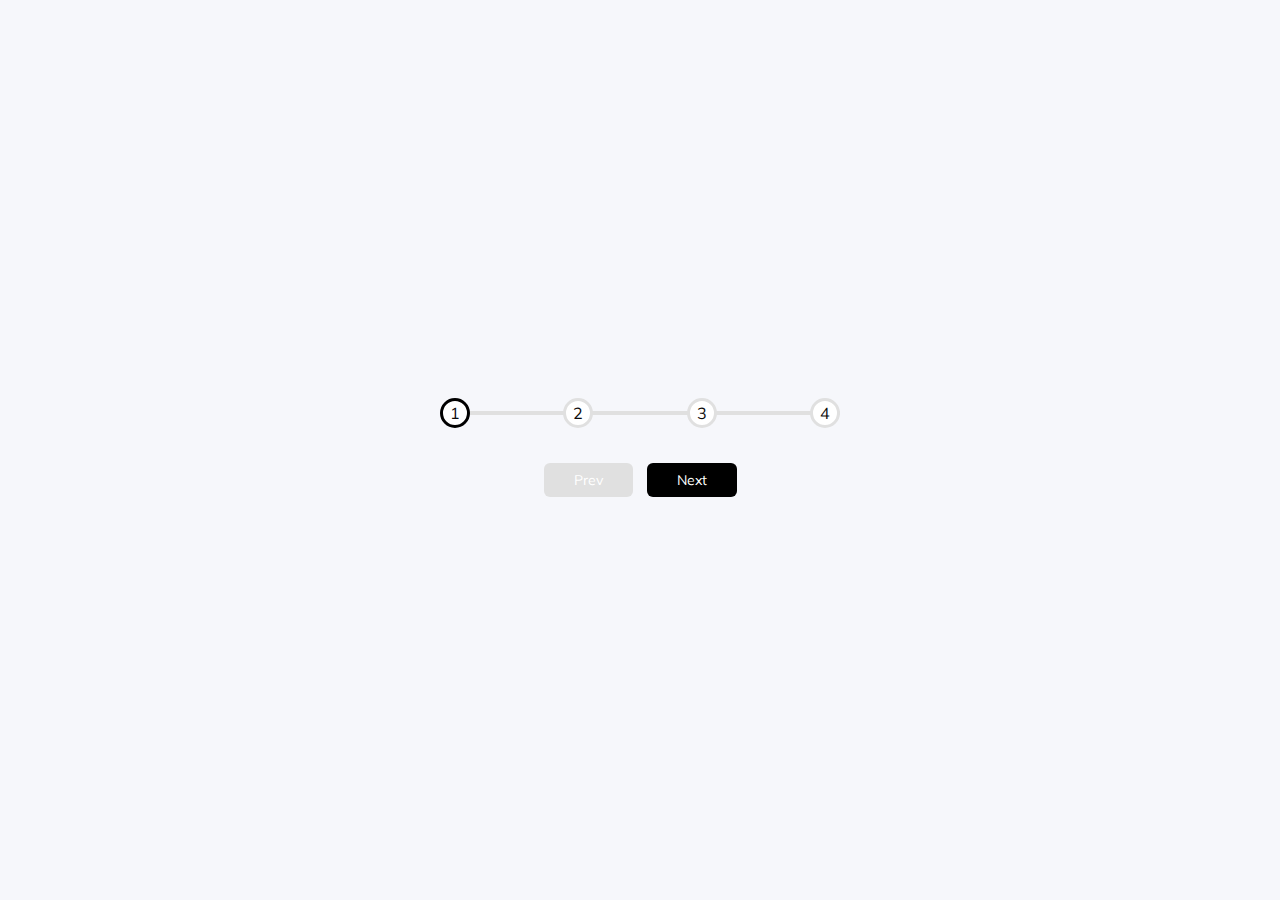
<file: 2.progress-steps/index.html>
<!DOCTYPE html>
<html lang="en">
  <head>
    <meta charset="UTF-8" />
    <meta http-equiv="X-UA-Compatible" content="IE=edge" />
    <meta name="viewport" content="width=device-width, initial-scale=1.0" />
    <link rel="stylesheet" href="style.css" />
    <title>progress-steps</title>
  </head>
  <body>
    <div class="container">
      <div class="progress-container">
        <div class="progress" id="progress"></div>
        <div class="circle active">1</div>
        <div class="circle">2</div>
        <div class="circle">3</div>
        <div class="circle">4</div>
      </div>
      <button class="btn" id="prev" disabled>Prev</button>
      <button class="btn" id="next">Next</button>
    </div>
    <script src="script.js"></script>
  </body>
</html>
</file>
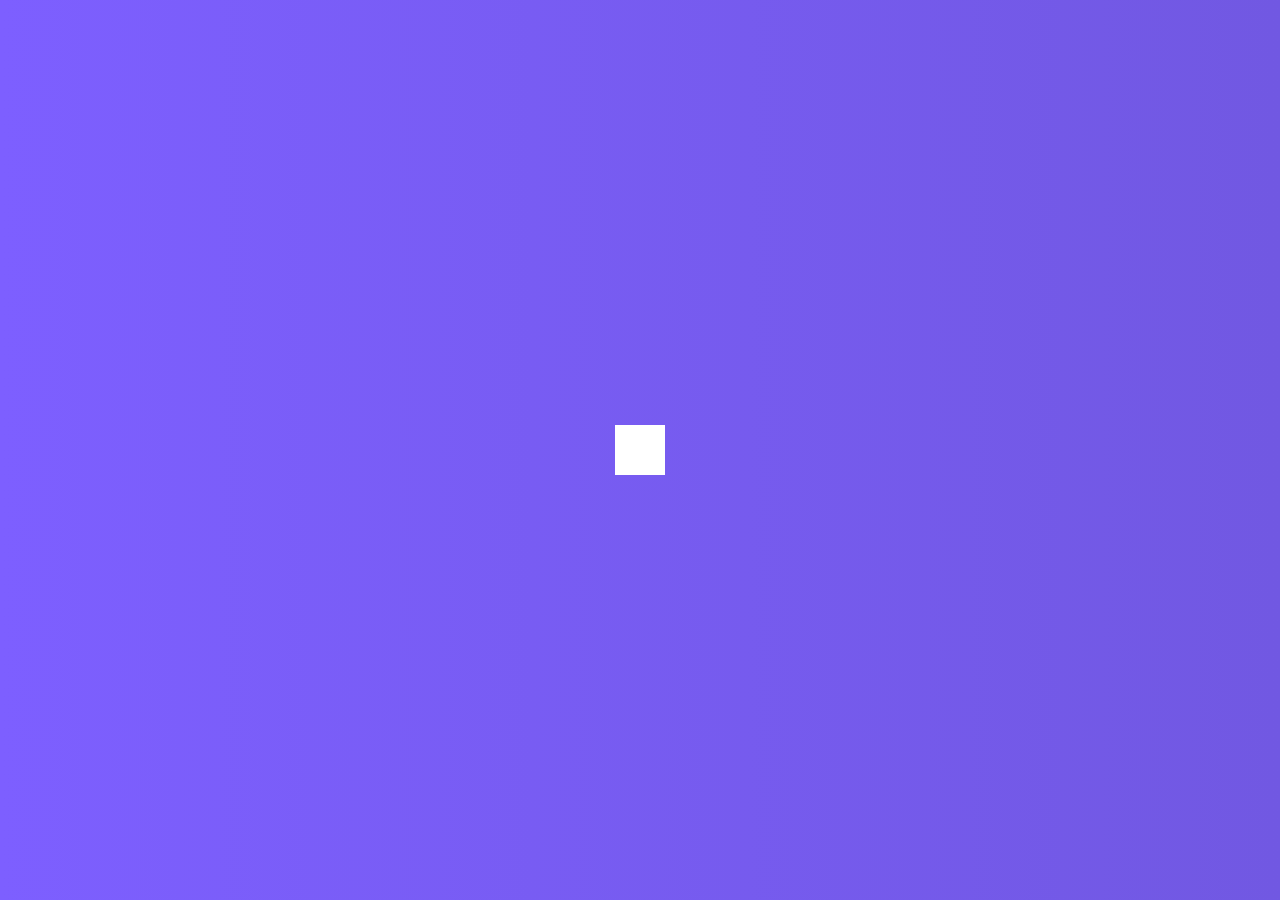
<file: 4.hiddenSearch/index.html>
<!DOCTYPE html>
<html lang="en">
  <head>
    <meta charset="UTF-8" />
    <meta name="viewport" content="width=device-width, initial-scale=1.0" />
    <link
      rel="stylesheet"
      href="https://cdnjs.cloudflare.com/ajax/libs/font-awesome/5.14.0/css/all.min.css"
      integrity="sha512-1PKOgIY59xJ8Co8+NE6FZ+LOAZKjy+KY8iq0G4B3CyeY6wYHN3yt9PW0XpSriVlkMXe40PTKnXrLnZ9+fkDaog=="
      crossorigin="anonymous"
    />
    <link rel="stylesheet" href="style.css" />
    <title>Hidden-Search</title>
  </head>
  <body>
    <div class="search">
      <input type="text" class="input" placeholder="Search..." />
      <button class="btn">
        <i class="fas fa-search"></i>
      </button>
    </div>
    <script src="script.js"></script>
  </body>
</html>
</file>
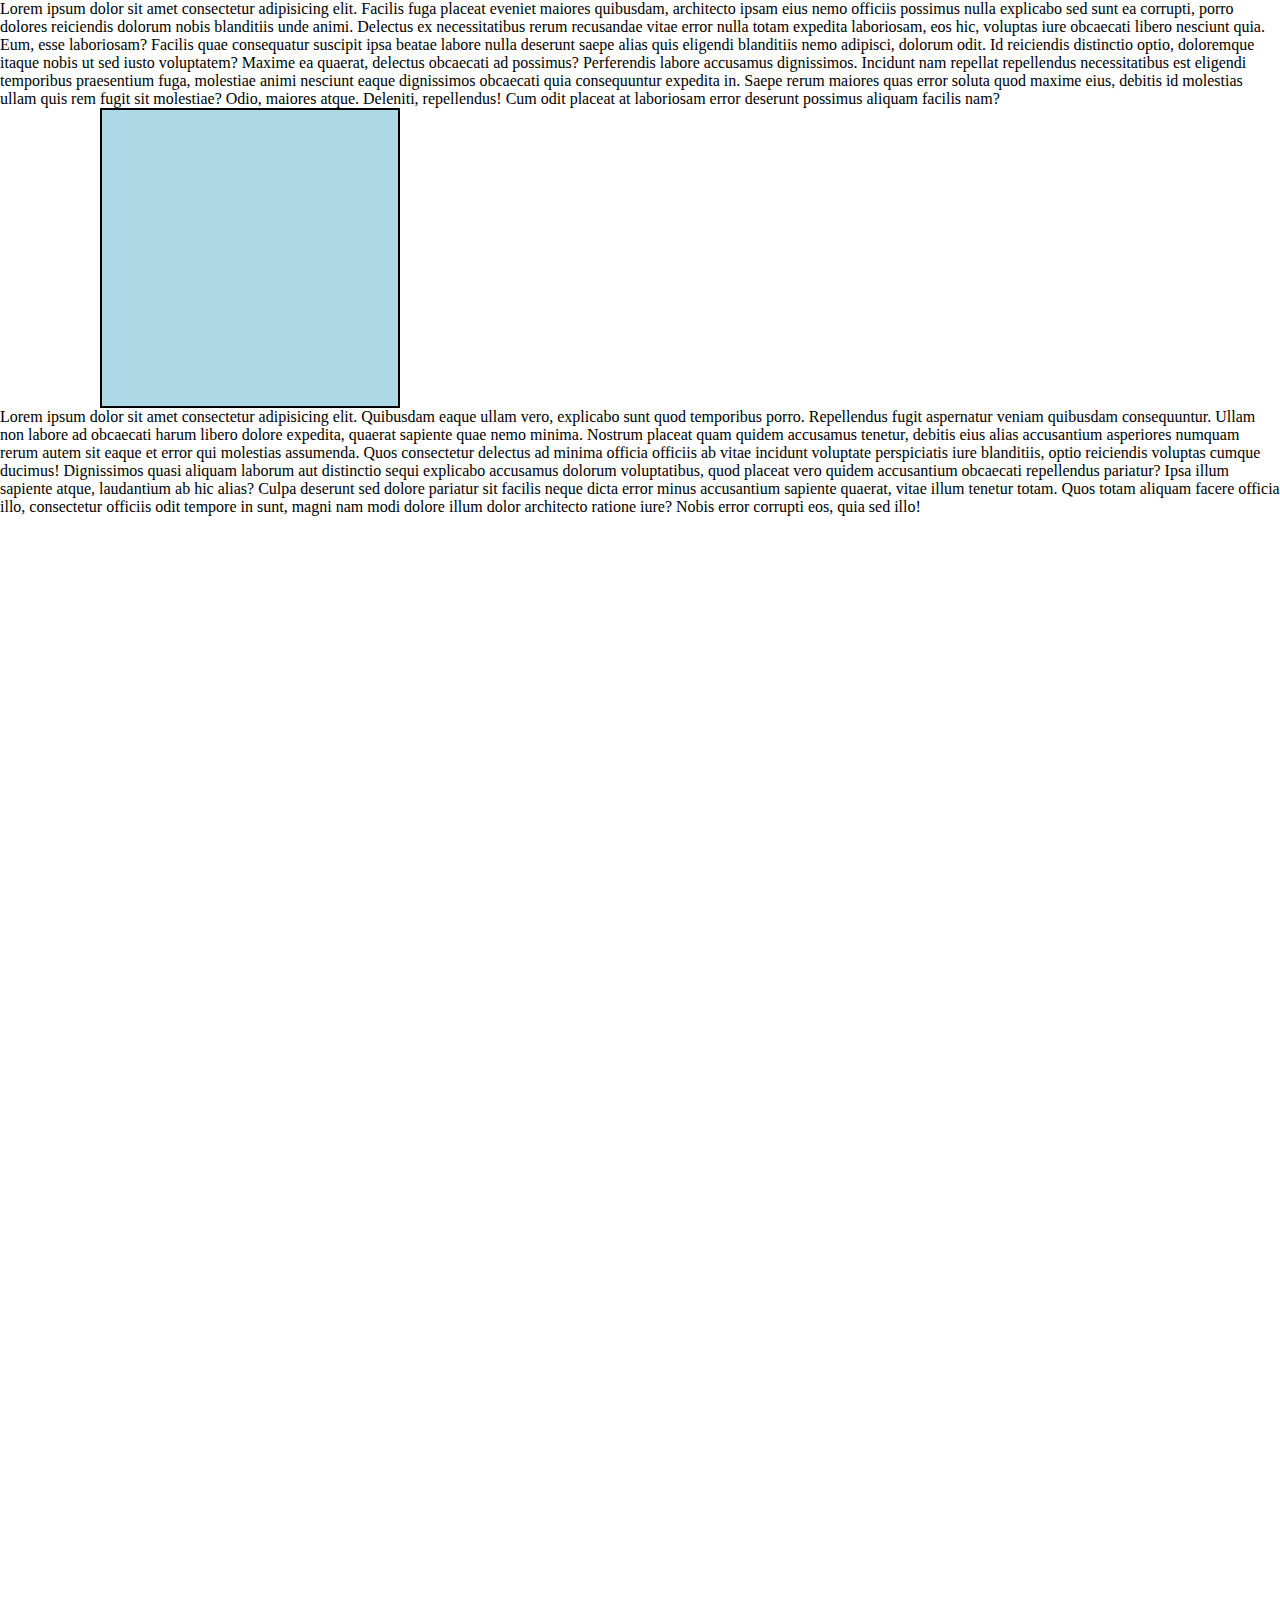
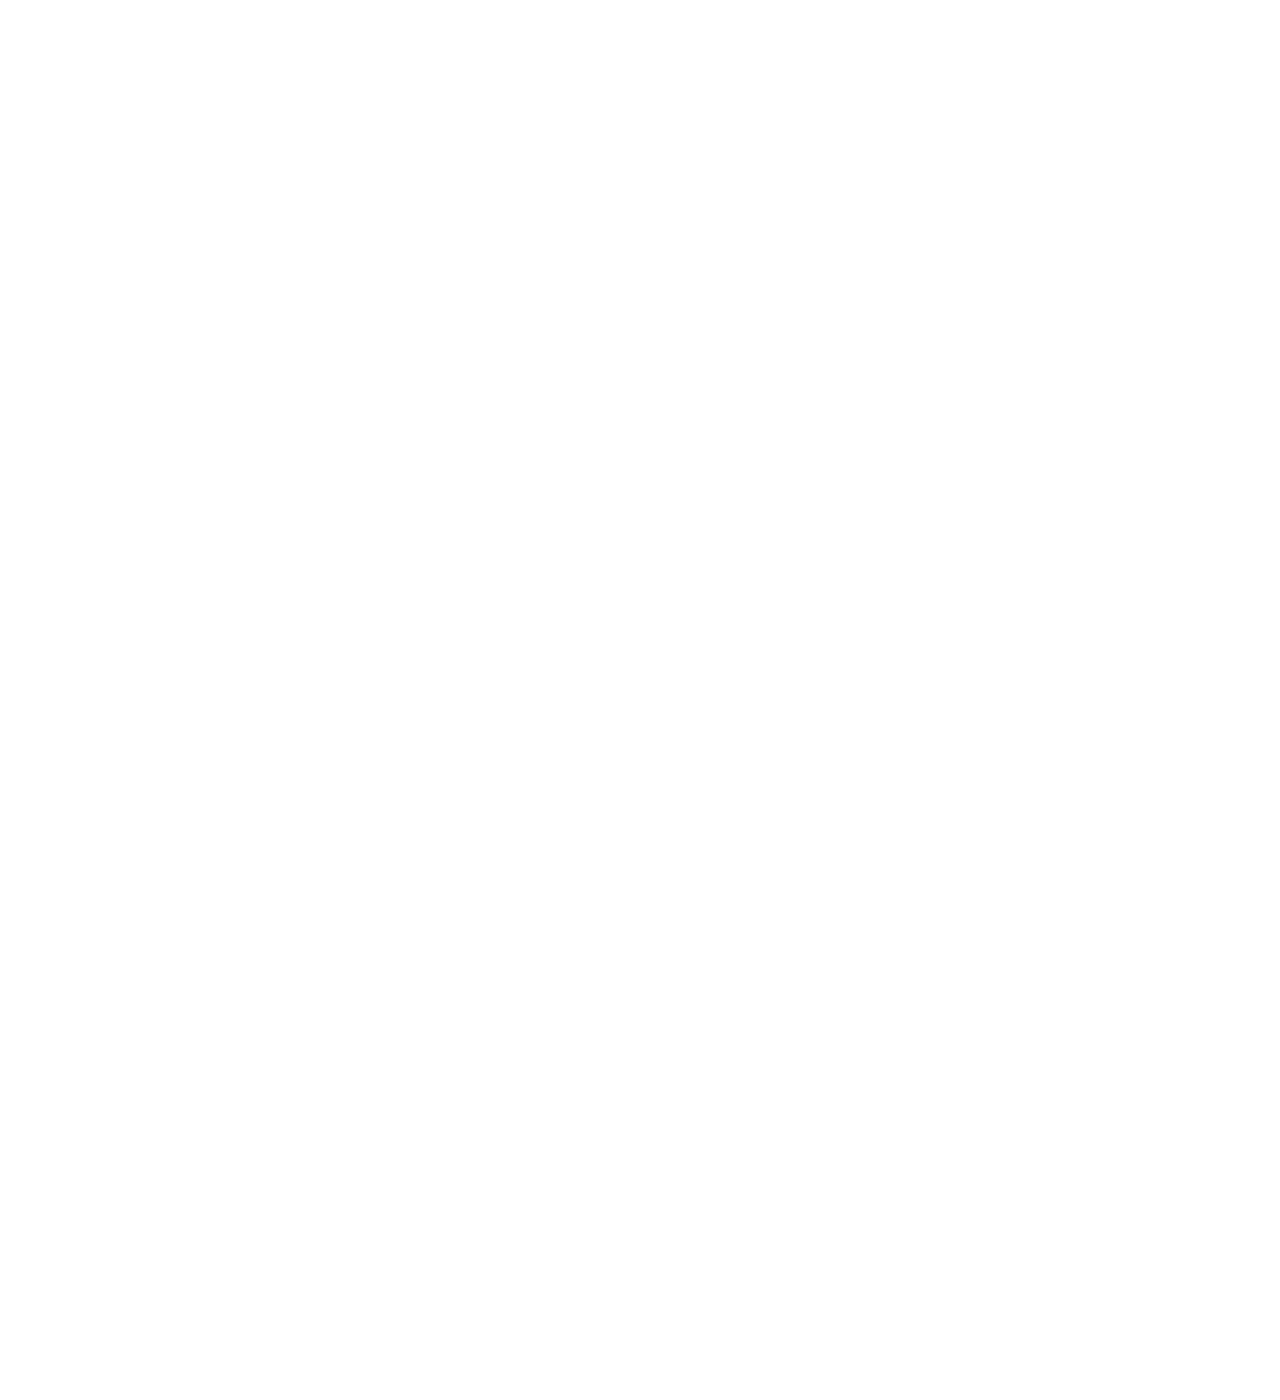
<file: positionLearn/index.html>
<!DOCTYPE html>
<html lang="en">
  <head>
    <meta charset="UTF-8" />
    <meta http-equiv="X-UA-Compatible" content="IE=edge" />
    <meta name="viewport" content="width=device-width, initial-scale=1.0" />
    <link rel="stylesheet" href="style.css" />
    <title>postion-css</title>
  </head>
  <body>
    <div class="container">
      <p>
        Lorem ipsum dolor sit amet consectetur adipisicing elit. Facilis fuga
        placeat eveniet maiores quibusdam, architecto ipsam eius nemo officiis
        possimus nulla explicabo sed sunt ea corrupti, porro dolores reiciendis
        dolorum nobis blanditiis unde animi. Delectus ex necessitatibus rerum
        recusandae vitae error nulla totam expedita laboriosam, eos hic,
        voluptas iure obcaecati libero nesciunt quia. Eum, esse laboriosam?
        Facilis quae consequatur suscipit ipsa beatae labore nulla deserunt
        saepe alias quis eligendi blanditiis nemo adipisci, dolorum odit. Id
        reiciendis distinctio optio, doloremque itaque nobis ut sed iusto
        voluptatem? Maxime ea quaerat, delectus obcaecati ad possimus?
        Perferendis labore accusamus dignissimos. Incidunt nam repellat
        repellendus necessitatibus est eligendi temporibus praesentium fuga,
        molestiae animi nesciunt eaque dignissimos obcaecati quia consequuntur
        expedita in. Saepe rerum maiores quas error soluta quod maxime eius,
        debitis id molestias ullam quis rem fugit sit molestiae? Odio, maiores
        atque. Deleniti, repellendus! Cum odit placeat at laboriosam error
        deserunt possimus aliquam facilis nam?
      </p>
      <div class="box-1"></div>
      <p>
        Lorem ipsum dolor sit amet consectetur adipisicing elit. Quibusdam eaque
        ullam vero, explicabo sunt quod temporibus porro. Repellendus fugit
        aspernatur veniam quibusdam consequuntur. Ullam non labore ad obcaecati
        harum libero dolore expedita, quaerat sapiente quae nemo minima. Nostrum
        placeat quam quidem accusamus tenetur, debitis eius alias accusantium
        asperiores numquam rerum autem sit eaque et error qui molestias
        assumenda. Quos consectetur delectus ad minima officia officiis ab vitae
        incidunt voluptate perspiciatis iure blanditiis, optio reiciendis
        voluptas cumque ducimus! Dignissimos quasi aliquam laborum aut
        distinctio sequi explicabo accusamus dolorum voluptatibus, quod placeat
        vero quidem accusantium obcaecati repellendus pariatur? Ipsa illum
        sapiente atque, laudantium ab hic alias? Culpa deserunt sed dolore
        pariatur sit facilis neque dicta error minus accusantium sapiente
        quaerat, vitae illum tenetur totam. Quos totam aliquam facere officia
        illo, consectetur officiis odit tempore in sunt, magni nam modi dolore
        illum dolor architecto ratione iure? Nobis error corrupti eos, quia sed
        illo!
      </p>
    </div>
  </body>
</html>
</file>
<file: 2.progress-steps/style.css>
@import url("https://fonts.googleapis.com/css?family=Muli&display=swap");

:root {
  --line-border-fill: black;
  --line-border-empty: #e0e0e0;
}

* {
  box-sizing: border-box;
}

body {
  background-color: #f6f7fb;
  background-image: url("https://drscdn.500px.org/photo/1033988910/q%3D80_m%3D2000/v2?sig=366236d3e970f6c1142a5994e8e576f2162812acfabc5722460e51236dca29ee");
  font-family: "Muli", sans-serif;
  display: flex;
  align-items: center;
  justify-content: center;
  height: 100vh;
  overflow: hidden;
  margin: 0;
}

.container {
  text-align: center;
}

.progress-container {
  display: flex;
  justify-content: space-between;
  position: relative; /* so that position other things inside of it */
  margin-bottom: 30px;
  max-width: 100%;
  width: 400px;
}

.progress-container::before {
  content: ""; /* if we use before then have to set content empty */
  background-color: var(--line-border-empty);
  position: absolute; /* position is absolute within progress container which is position relative */
  top: 50%;
  left: 0; /* middle vertically */
  transform: translateY(
    -50%
  ); /* progress line is not at the center so we have to move vertically up, so translateY(-50%). Then its actually the middle */
  height: 4px;
  width: 100%;
  z-index: -1; /* we want to make sure it behind the numbers & circles, so set that to negative */
}

.progress {
  background-color: var(--line-border-fill);
  position: absolute; /* position is absolute within progress container which is position relative */
  top: 50%;
  left: 0; /* middle vertically */
  transform: translateY(
    -50%
  ); /* progress line is not at the center so we have to move vertically up, so translateY(-50%). Then its actually the middle */
  height: 4px;
  widows: 0%;
  z-index: -1; /* we want to make sure it behind the numbers & circles, so set that to negative */
  transition: 0.4s ease;
}

.circle {
  background-color: #fff;
  color: #0c0b0b;
  border-radius: 50%; /* 50% to make it rounded */
  height: 30px;
  width: 30px;
  display: flex;
  align-items: center;
  justify-content: center;
  border: 3px solid var(--line-border-empty);
  transition: 0.4s ease;
}

.circle.active {
  border-color: var(--line-border-fill);
}

.btn {
  background-color: var(--line-border-fill);
  color: #fff;
  border: 0;
  border-radius: 6px;
  cursor: pointer;
  font-family: inherit;
  padding: 8px 30px;
  margin: 5px;
  font-size: 14px;
}

.btn:active {
  transform: scale(0.98);
}

.btn.focus {
  outline: 0;
}

.btn:disabled {
  background-color: var(--line-border-empty);
  cursor: not-allowed;
}
</file>
<file: 4.hiddenSearch/style.css>
@import url("https://fonts.googleapis.com/css2?family=Roboto:wght@400;700&display=swap");

* {
  box-sizing: border-box;
}

body {
  background-image: linear-gradient(90deg, #7d5fff, #7158e2);
  font-family: "Roboto", sans-serif;
  display: flex;
  align-items: center;
  justify-content: center;
  height: 100vh;
  overflow: hidden;
  margin: 0;
}

.search {
  position: relative;
  height: 50px;
}

.search .input {
  color: rgb(12, 10, 10);
  border: 0;
  font-size: 18px;
  padding: 15px;
  height: 50px;
  width: 50px;
  transition: width 0.3s ease;
}

.btn {
  background-color: #fff;
  border: 0;
  cursor: pointer;
  font-size: 24px;
  position: absolute;
  top: 0;
  left: 0;
  height: 50px;
  width: 50px;
  transition: transform 0.3s ease;
}

.btn:focus,
.input:focus {
  outline: none;
}

.search.active .input {
  width: 200px;
}

.search.active .btn {
  transform: translateX(198px);
}
</file>
<file: positionLearn/style.css>
* {
  margin: 0px;
  padding: 0px;
  box-sizing: border-box;
}

.box-1 {
  width: 300px;
  height: 300px;
  background-color: lightblue;
  border: 2px solid black;
  /* position: static; /* default position of every element */
  /* postion : 
   relative -> parent 
   absolute -> child
    We use relative to identify the parent class. And we use absolute to identify the children classes. 
   */
  /* margin: auto; /* center this box at very center horizontally*/
  position: sticky;
  top: 20px;
  left: 100px;
}

.container {
  height: 3000px;
}
</file>
